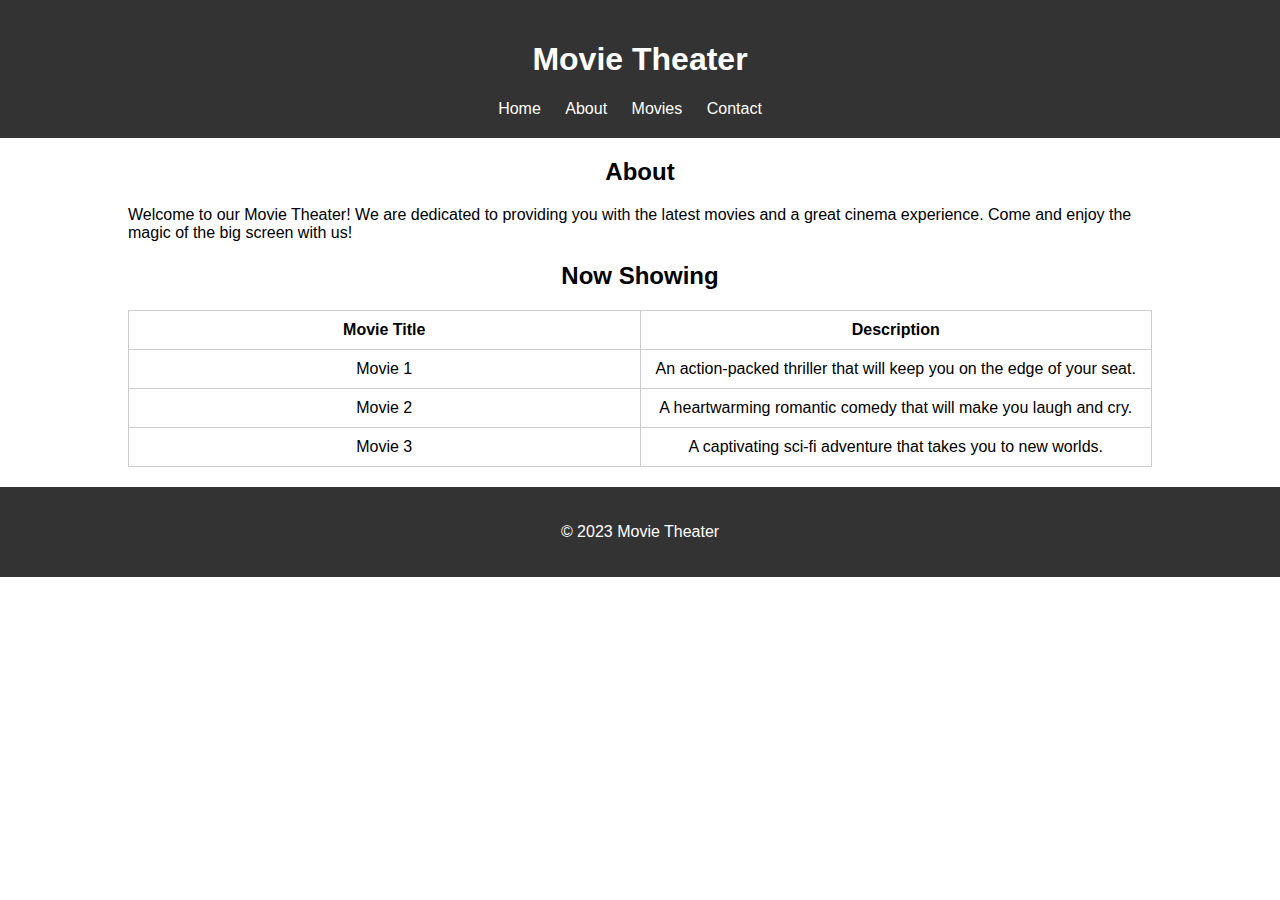
<file: index.html>
<!DOCTYPE html>
<html>
<head>
	<title>Movie Theater</title>
	<link rel="stylesheet" type="text/css" href="style.css">
</head>
<body>
	<header>
		<h1>Movie Theater</h1>
		<nav>
	<ul>
		<li><a href="index.html">Home</a></li>
		<li><a href="about.html">About</a></li>
		<li><a href="movies.html">Movies</a></li>
		<li><a href="contact.html">Contact</a></li>
	</ul>
		</nav>
	</header>

	<main>
		<section>
			<h2>About</h2>
			<p>Welcome to our Movie Theater! We are dedicated to providing you with the latest movies and a great cinema experience. Come and enjoy the magic of the big screen with us!</p>
		</section>

		<section>
			<h2>Now Showing</h2>
			<table>
				<colgroup>
					<col style="width: 50%">
					<col style="width: 50%">
				</colgroup>
				<tr>
					<th>Movie Title</th>
					<th>Description</th>
				</tr>
				<tr>
					<td>Movie 1</td>
					<td>An action-packed thriller that will keep you on the edge of your seat.</td>
				</tr>
				<tr>
					<td>Movie 2</td>
					<td>A heartwarming romantic comedy that will make you laugh and cry.</td>
				</tr>
				<tr>
					<td>Movie 3</td>
					<td>A captivating sci-fi adventure that takes you to new worlds.</td>
				</tr>
			</table>
		</section>
	</main>

<footer>
	<p>&copy; 2023 Movie Theater</p>
</footer>

</body>
</html>
</file>
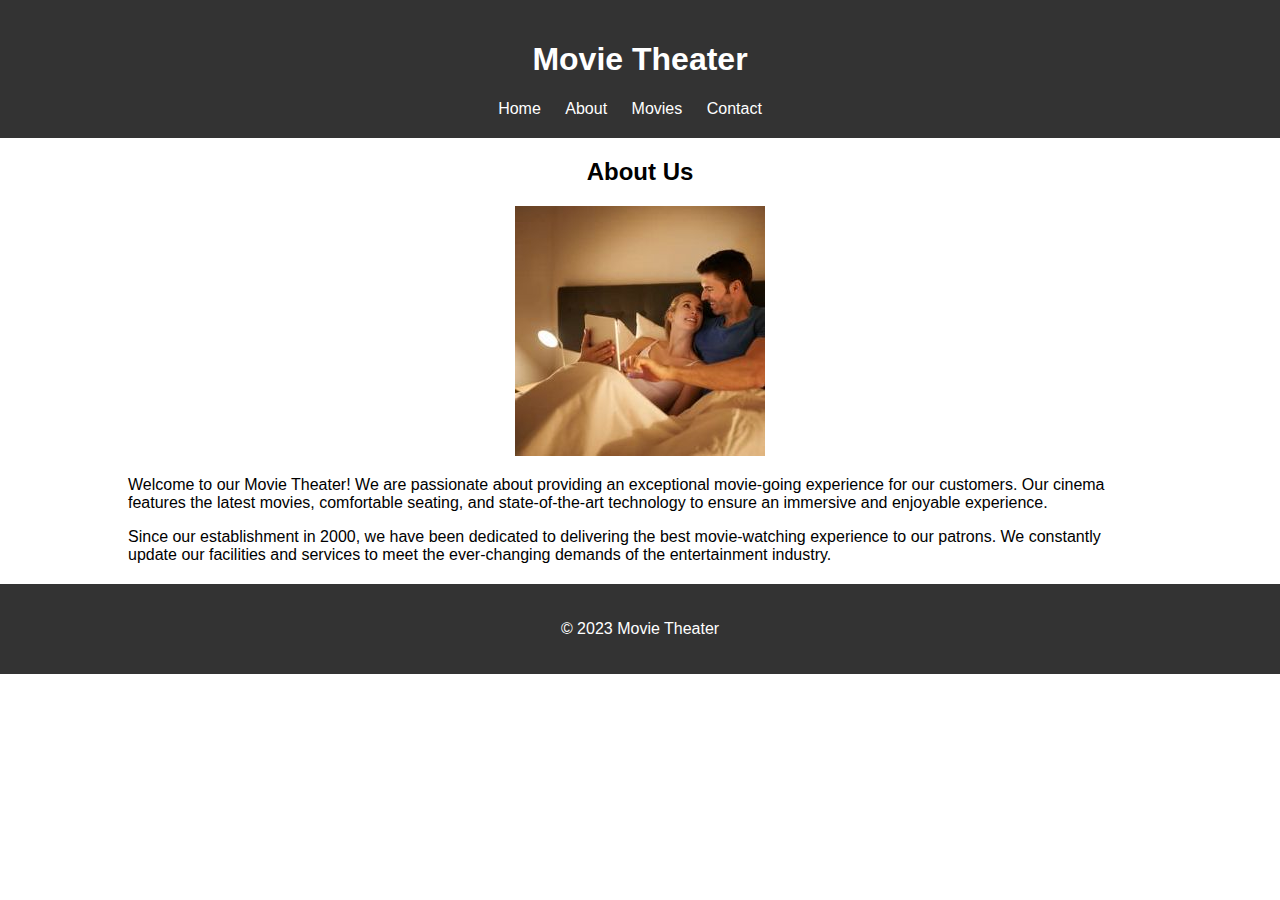
<file: about.html>
<!DOCTYPE html>
<html>
<head>
	<title>Movie Theater - About</title>
	<link rel="stylesheet" type="text/css" href="style.css">
</head>
<body>
	<header>
		<h1>Movie Theater</h1>
		<nav>
	<ul>
		<li><a href="index.html">Home</a></li>
		<li><a href="about.html">About</a></li>
		<li><a href="movies.html">Movies</a></li>
		<li><a href="contact.html">Contact</a></li>
	</ul>
		</nav>
	</header>

	<main>
		<section>
			<h2>About Us</h2>
			<img src="img/about.jpg" alt="About us image" style="max-width: 100%; height: auto; margin: 20px auto; display: block;">
			<p>Welcome to our Movie Theater! We are passionate about providing an exceptional movie-going experience for our customers. Our cinema features the latest movies, comfortable seating, and state-of-the-art technology to ensure an immersive and enjoyable experience.</p>
			<p>Since our establishment in 2000, we have been dedicated to delivering the best movie-watching experience to our patrons. We constantly update our facilities and services to meet the ever-changing demands of the entertainment industry.</p>
		</section>
	</main>

<footer>
	<p>&copy; 2023 Movie Theater</p>
</footer>

</body>
</html>
</file>
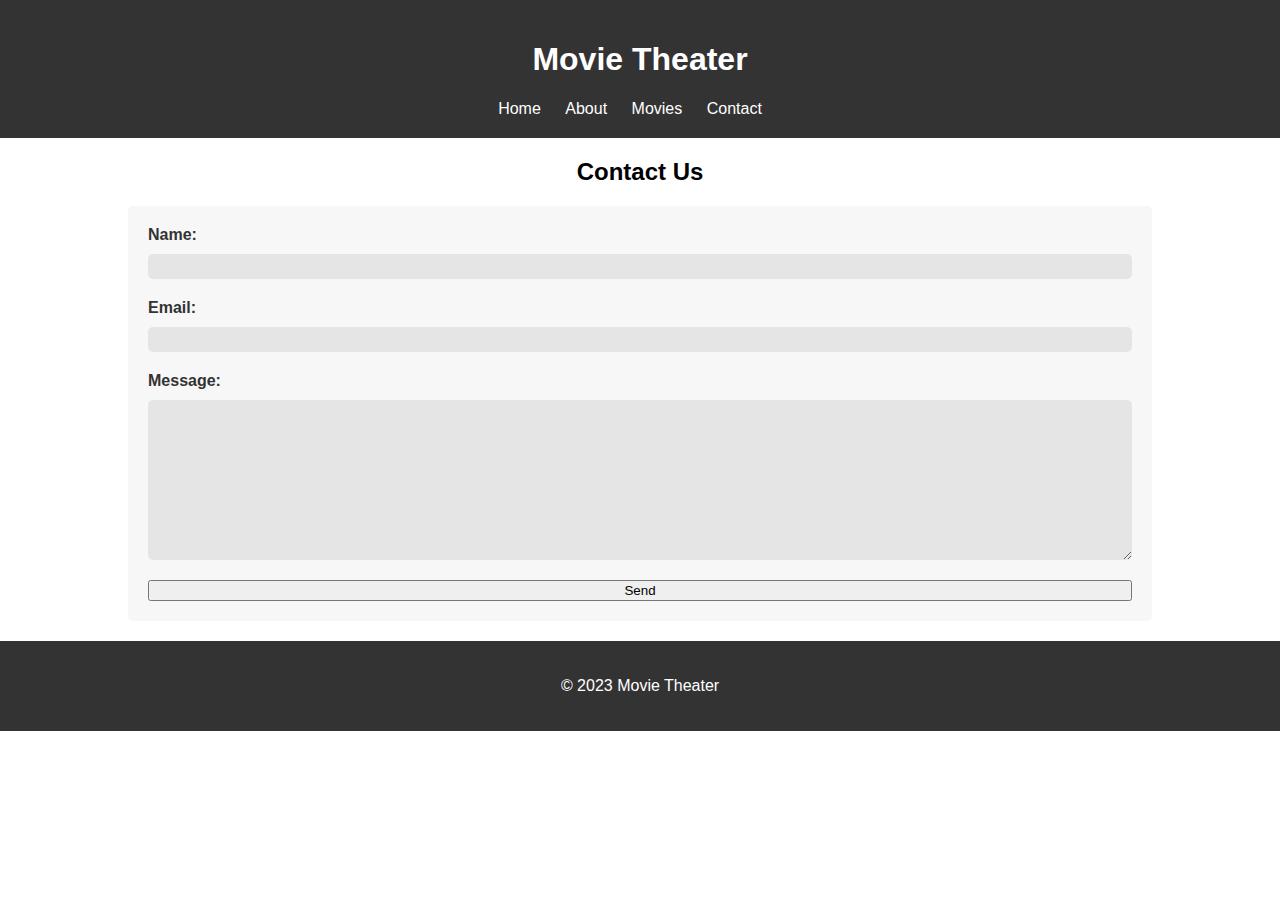
<file: contact.html>
<!DOCTYPE html>
<html>
<head>
	<title>Movie Theater - Contact</title>
	<link rel="stylesheet" type="text/css" href="style.css">
</head>
<body>
	<header>
		<h1>Movie Theater</h1>
		<nav>
	<ul>
		<li><a href="index.html">Home</a></li>
		<li><a href="about.html">About</a></li>
		<li><a href="movies.html">Movies</a></li>
		<li><a href="contact.html">Contact</a></li>
	</ul>
		</nav>
	</header>

	<main>
		<section>
			<h2>Contact Us</h2>
			<form>
				<label for="name">Name:</label>
				<input type="text" id="name" name="name" required>

				<label for="email">Email:</label>
				<input type="email" id="email" name="email" required>

				<label for="message">Message:</label>
				<textarea id="message" name="message" required></textarea>

				<button type="submit">Send</button>
			</form>
		</section>
	</main>

<footer>
	<p>&copy; 2023 Movie Theater</p>
</footer>

</body>
</html>
</file>
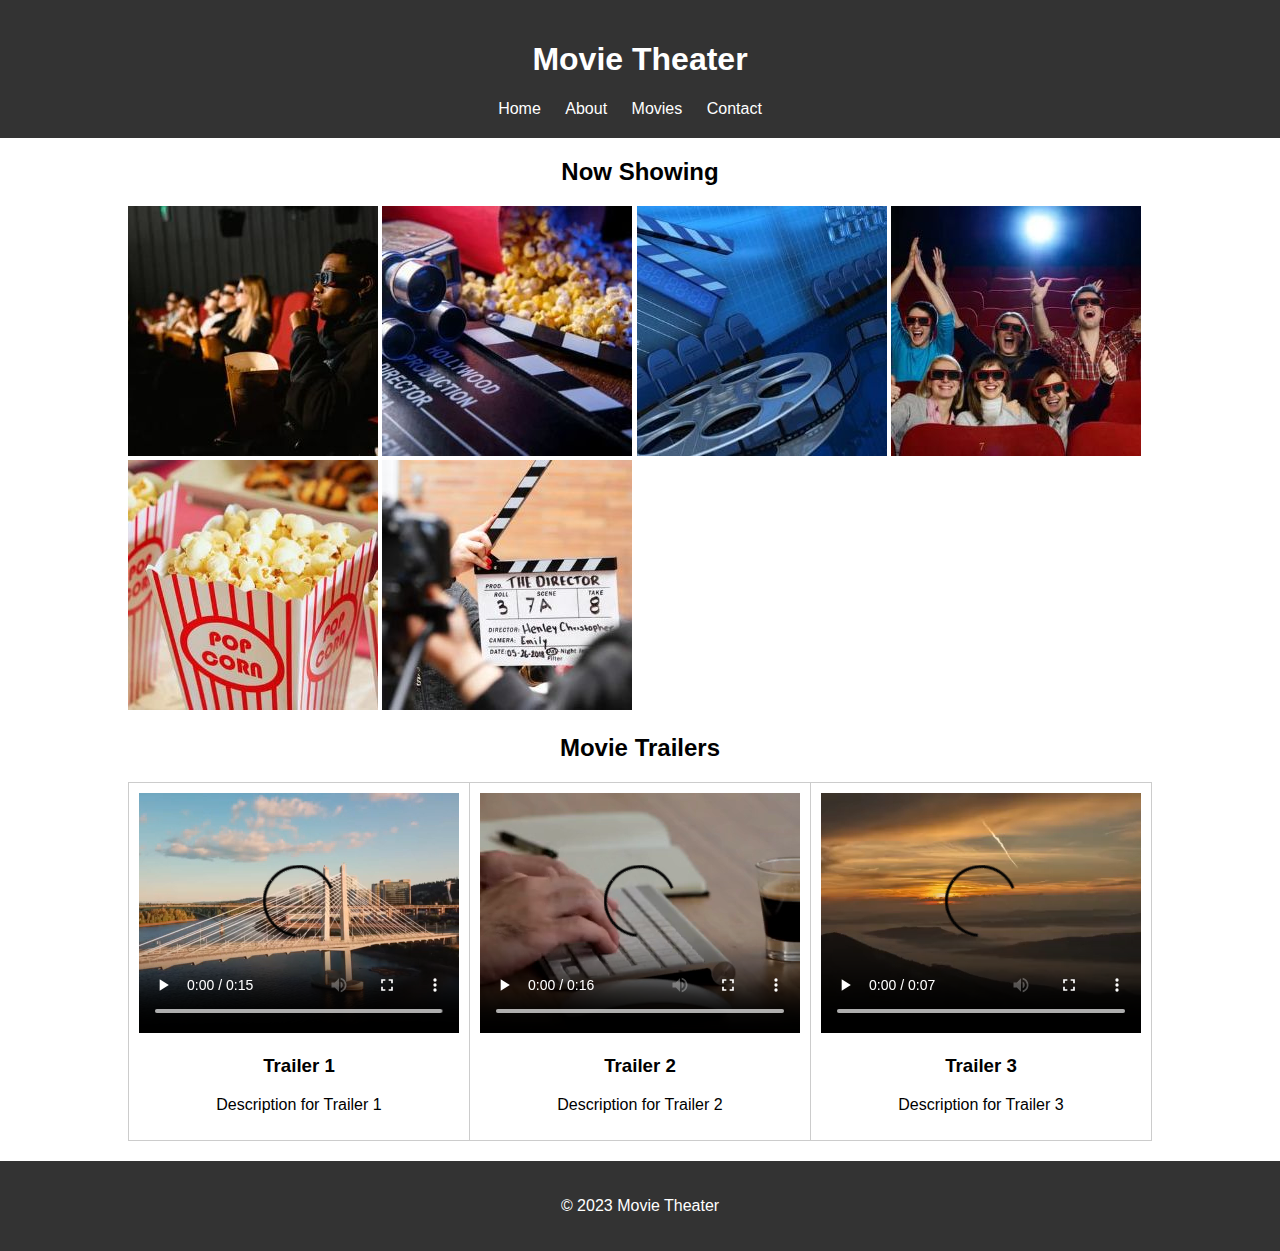
<file: movies.html>
<!DOCTYPE html>
<html>
<head>
	<title>Movie Theater - Movies</title>
	<link rel="stylesheet" type="text/css" href="style.css">
</head>
<body>
	<header>
		<h1>Movie Theater</h1>
		<nav>
	<ul>
		<li><a href="index.html">Home</a></li>
		<li><a href="about.html">About</a></li>
		<li><a href="movies.html">Movies</a></li>
		<li><a href="contact.html">Contact</a></li>
	</ul>
		</nav>
	</header>

	<main>
<section>
  <h2>Now Showing</h2>
  <div class="gallery">
    <a href="img/movie1.jpg"><img src="img/movie1.jpg" alt="Movie 1" style="max-width: 250px; height: auto;"></a>
    <a href="img/movie2.jpg"><img src="img/movie2.jpg" alt="Movie 2" style="max-width: 250px; height: auto;"></a>
    <a href="img/movie3.jpg"><img src="img/movie3.jpg" alt="Movie 3" style="max-width: 250px; height: auto;"></a>
    <a href="img/movie4.jpg"><img src="img/movie4.jpg" alt="Movie 4" style="max-width: 250px; height: auto;"></a>
    <a href="img/movie5.jpg"><img src="img/movie5.jpg" alt="Movie 5" style="max-width: 250px; height: auto;"></a>
    <a href="img/movie6.jpg"><img src="img/movie6.jpg" alt="Movie 6" style="max-width: 250px; height: auto;"></a>
  </div>
</section>


<section>
  <h2>Movie Trailers</h2>

  <table>
    <tr>
      <td>
        <video width="320" height="240" controls>
          <source src="video/video1.mp4" type="video/mp4">
        </video>
        <h3>Trailer 1</h3>
        <p>Description for Trailer 1</p>
      </td>

      <td>
        <video width="320" height="240" controls>
          <source src="video/video2.mp4" type="video/mp4">
        </video>
        <h3>Trailer 2</h3>
        <p>Description for Trailer 2</p>
      </td>

      <td>
        <video width="320" height="240" controls>
          <source src="video/video3.mp4" type="video/mp4">
        </video>
        <h3>Trailer 3</h3>
        <p>Description for Trailer 3</p>
      </td>
    </tr>
  </table>
</section>
		
	</main>

<footer>
	<p>&copy; 2023 Movie Theater</p>
</footer>

</body>
</html>
</file>
<file: style.css>
/* Basic styles */
body {
	margin: 0;
	padding: 0;
	font-family: Arial, sans-serif;
}

header {
	background-color: #333;
	color: #fff;
	padding: 20px;
	text-align: center;
}

nav ul {
	list-style: none;
	margin: 0;
	padding: 0;
}

nav li {
	display: inline-block;
	margin-right: 20px;
}

nav a {
	color: #fff;
	text-decoration: none;
}

section {
	margin: 20px auto;
	width: 80%;
}

h1, h2 {
	text-align: center;
}

footer {
	background-color: #333;
	color: #fff;
	padding: 20px;
	text-align: center;
}

/* Stiluri pentru formular */
form {
	display: flex;
	flex-direction: column;
	background-color: #f7f7f7;
	padding: 20px;
	border-radius: 5px;
}

label {
	font-weight: bold;
	margin-bottom: 10px;
	color: #333;
}

input, textarea {
	padding: 5px;
	margin-bottom: 20px;
	border-radius: 5px;
	border: none;
	background-color: #e5e5e5;
}

textarea {
	height: 150px;
}

button [type="submit"] {
background-color: #333;
color: #fff;
padding: 10px;
border-radius: 5px;
border: none;
cursor: pointer;
}

button[type="submit"]:hover {
background-color: #666;
}

table {
width: 100%;
border-collapse: collapse;
}

td, th {
padding: 10px;
vertical-align: top;
text-align: center;
border: 1px solid #ccc;
}

video {
width: 100%;
height: auto;
}

img {
transition: opacity 0.5s ease-in-out;
}

img:hover {
opacity: 0.8;
}

.gallery img {
max-width: 250px;
height: auto;
}
</file>
